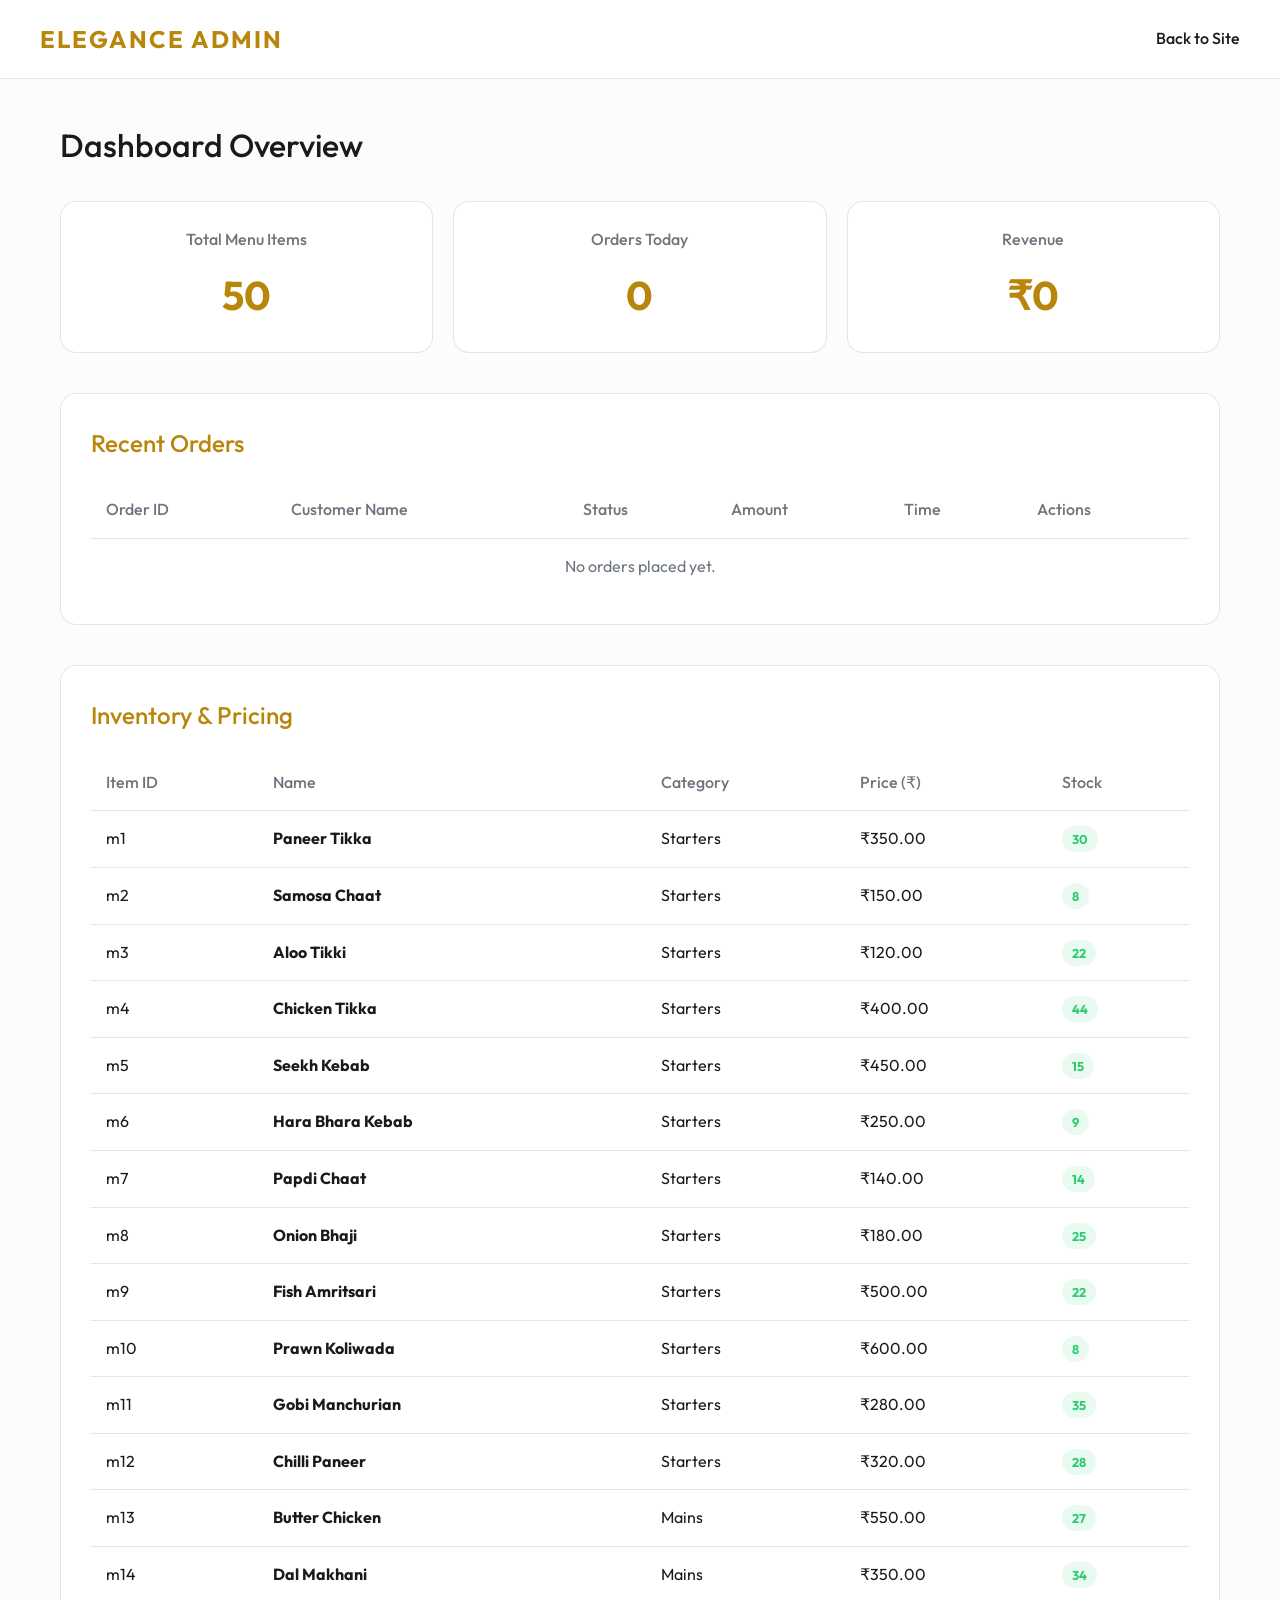
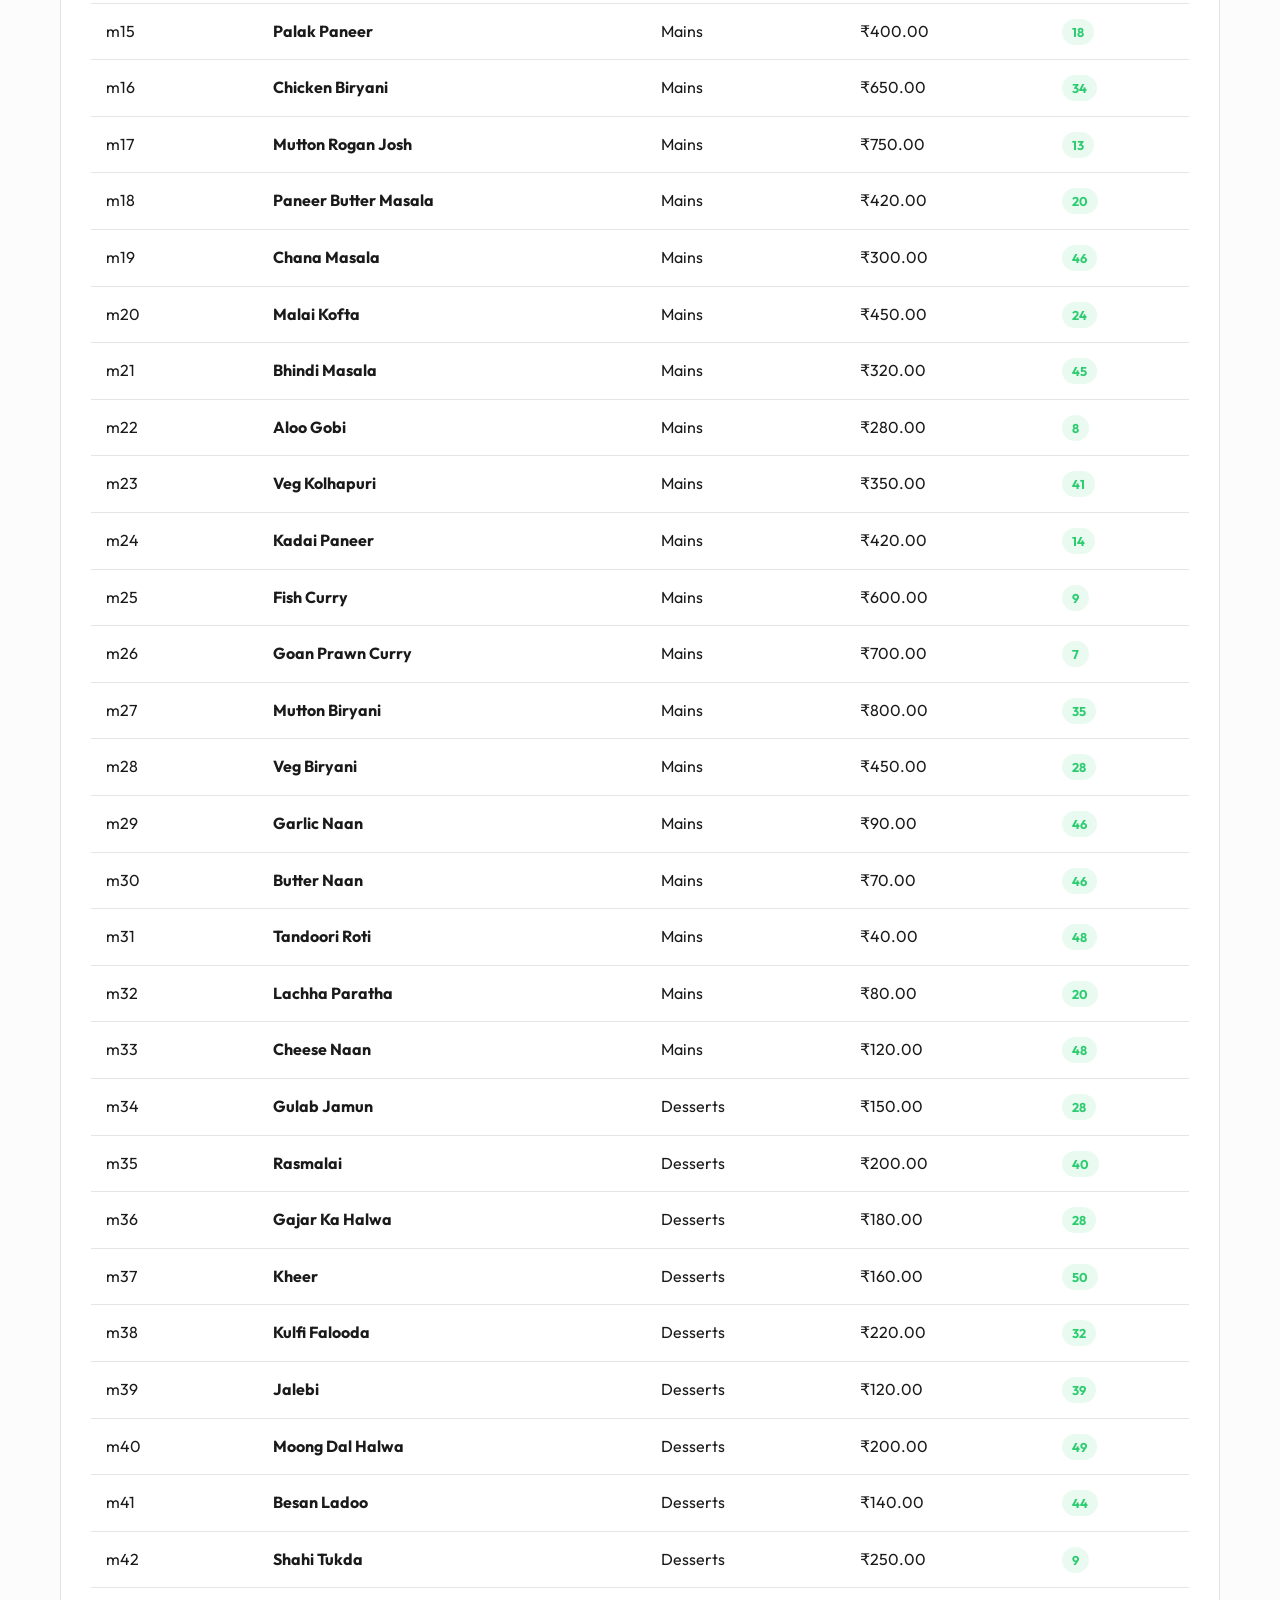
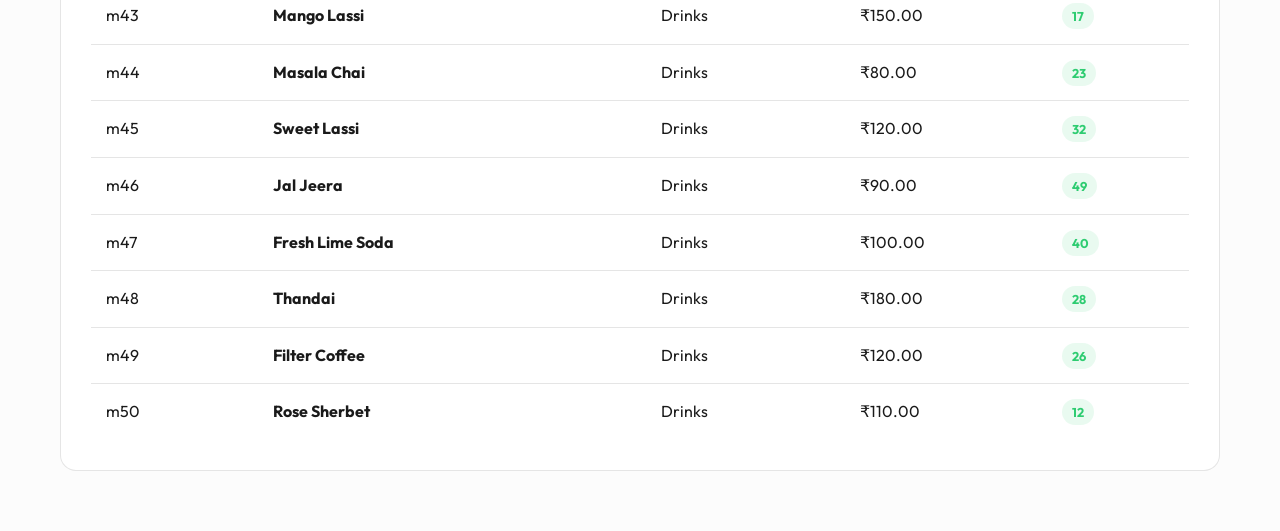
<file: admin.html>
<!DOCTYPE html>
<html lang="en">
<head>
    <meta charset="UTF-8">
    <meta name="viewport" content="width=device-width, initial-scale=1.0">
    <title>Admin Dashboard - Elegance</title>
    <link href="https://fonts.googleapis.com/css2?family=Outfit:wght@300;400;500;600;700&display=swap" rel="stylesheet">
    <link rel="stylesheet" href="css/style.css?v=2">
    <style>
        /* Admin specific styles */
        .admin-main { max-width: 1200px; margin: 120px auto 60px; padding: 0 20px; }
        .dashboard-grid { display: grid; grid-template-columns: repeat(auto-fit, minmax(280px, 1fr)); gap: 20px; margin-bottom: 40px; }
        .stat-card {
            background: var(--card-bg); border: 1px solid var(--card-border);
            border-radius: var(--radius); padding: 25px; text-align: center;
        }
        .stat-card h3 { font-size: 1rem; color: var(--text-muted); margin-bottom: 10px; }
        .stat-card .value { font-size: 2.5rem; color: var(--accent-color); font-weight: 700; }
        
        .admin-section { background: var(--card-bg); border: 1px solid var(--card-border); border-radius: var(--radius); padding: 30px; margin-bottom: 40px; }
        .admin-section h2 { margin-bottom: 20px; color: var(--accent-color); font-size: 1.5rem; }
        
        table { width: 100%; border-collapse: collapse; }
        th, td { padding: 15px; text-align: left; border-bottom: 1px solid var(--card-border); }
        th { color: var(--text-muted); font-weight: 500; }
        tr:last-child td { border-bottom: none; }
        tr:hover td { background: rgba(0,0,0,0.05); }
        
        .badge { padding: 5px 10px; border-radius: 20px; font-size: 0.8rem; }
        .badge.success { background: rgba(46, 204, 113, 0.1); color: var(--success); }
        .badge.warning { background: rgba(241, 196, 15, 0.1); color: #f1c40f; }
        .badge.danger { background: rgba(231, 76, 60, 0.1); color: var(--danger); }
    </style>
</head>
<body>
    <header class="glass-header">
        <div class="logo">ELEGANCE ADMIN</div>
        <div class="header-controls">
            <a href="index.html" style="color: var(--text-color); text-decoration: none; font-weight: 500;">Back to Site</a>
        </div>
    </header>

    <main class="admin-main">
        <h1 style="margin-bottom: 30px;">Dashboard Overview</h1>
        <div class="dashboard-grid">
            <div class="stat-card">
                <h3>Total Menu Items</h3>
                <div class="value" id="totalItemsStat">0</div>
            </div>
            <div class="stat-card">
                <h3>Orders Today</h3>
                <div class="value" id="ordersTodayStat">0</div>
            </div>
            <div class="stat-card">
                <h3>Revenue</h3>
                <div class="value" id="revenueStat">₹0</div>
            </div>
        </div>

        <div class="admin-section">
            <h2>Recent Orders</h2>
            <table>
                <thead>
                    <tr>
                        <th>Order ID</th>
                        <th>Customer Name</th>
                        <th>Status</th>
                        <th>Amount</th>
                        <th>Time</th>
                        <th>Actions</th>
                    </tr>
                </thead>
                <tbody id="ordersTableBody">
                    <!-- Populated dynamically by admin.js -->
                </tbody>
            </table>
        </div>

        <div class="admin-section" style="overflow-x: auto;">
            <h2>Inventory & Pricing</h2>
            <table>
                <thead>
                    <tr>
                        <th>Item ID</th>
                        <th>Name</th>
                        <th>Category</th>
                        <th>Price (₹)</th>
                        <th>Stock</th>
                    </tr>
                </thead>
                <tbody id="inventoryTableBody">
                    <!-- Populated via admin.js -->
                </tbody>
            </table>
        </div>
    </main>

    <script src="js/data.js"></script>
    <script src="js/admin.js"></script>
</body>
</html>
</file>
<file: css/style.css>
:root {
    --bg-color: #fcfcfc;
    --text-color: #1a1a1a;
    --text-muted: #6c757d;
    --accent-color: #b8860b; /* Darker Gold accent for readability */
    --accent-hover: #d4af37;
    --card-bg: rgba(255, 255, 255, 0.8);
    --card-border: rgba(0, 0, 0, 0.1);
    --glass-shadow: 0 8px 32px 0 rgba(0, 0, 0, 0.1);
    --header-bg: rgba(255, 255, 255, 0.85);
    --indicator-bg: rgba(0,0,0,0.03);
    --tab-hover-bg: rgba(0,0,0,0.05);
    --sidebar-cart-bg: rgba(255, 255, 255, 0.98);
    --summary-bg: rgba(0,0,0,0.03);
    --modal-bg: rgba(255, 255, 255, 0.95);
    --menu-scroll-bg: #f8f9fa;
    --qty-bg: rgba(0,0,0,0.02);
    
    --blur: blur(12px);
    --danger: #e74c3c;
    --success: #2ecc71;
    --font-heading: 'Outfit', sans-serif;
    --font-body: 'Outfit', sans-serif;
    --radius: 16px;
    --transition: all 0.3s cubic-bezier(0.25, 0.8, 0.25, 1);
}

[data-theme="dark"] {
    --bg-color: #0d0f12;
    --text-color: #f0f0f0;
    --text-muted: #a0a5ab;
    --accent-color: #d4af37;
    --accent-hover: #f1c40f;
    --card-bg: rgba(20, 24, 30, 0.7);
    --card-border: rgba(255, 255, 255, 0.15);
    --glass-shadow: 0 8px 32px 0 rgba(0, 0, 0, 0.37);
    --header-bg: rgba(13, 15, 18, 0.7);
    --indicator-bg: rgba(255,255,255,0.05);
    --tab-hover-bg: rgba(255,255,255,0.1);
    --sidebar-cart-bg: rgba(13, 15, 18, 0.95);
    --summary-bg: rgba(0,0,0,0.2);
    --modal-bg: rgba(20, 24, 30, 0.85);
    --menu-scroll-bg: #0d0f12;
    --qty-bg: rgba(255,255,255,0.05);
}

* {
    box-sizing: border-box;
    margin: 0;
    padding: 0;
}

body {
    font-family: var(--font-body);
    background-color: var(--bg-color);
    color: var(--text-color);
    min-height: 100vh;
    line-height: 1.6;
    overflow-x: hidden;
}

h1, h2, h3, h4 {
    font-family: var(--font-heading);
    font-weight: 500;
}

/* Typography elements */
.text-center { text-align: center; }

/* Utilities */
.hidden { display: none !important; }

/* Header */
.glass-header {
    position: fixed;
    top: 0;
    left: 0;
    width: 100%;
    padding: 20px 40px;
    display: flex;
    justify-content: space-between;
    align-items: center;
    background: var(--header-bg);
    backdrop-filter: var(--blur);
    -webkit-backdrop-filter: var(--blur);
    border-bottom: 1px solid var(--card-border);
    z-index: 100;
}

.logo {
    font-size: 1.5rem;
    font-weight: 700;
    letter-spacing: 2px;
    color: var(--accent-color);
}

.header-controls {
    display: flex;
    align-items: center;
    gap: 30px;
    position: relative;
}

/* Settings Dropdown */
.settings-dropdown {
    position: absolute;
    top: 50px;
    right: 0;
    background: var(--modal-bg);
    border: 1px solid var(--card-border);
    border-radius: 12px;
    padding: 10px 0;
    min-width: 160px;
    box-shadow: var(--glass-shadow);
    display: none;
    flex-direction: column;
    z-index: 150;
    backdrop-filter: var(--blur);
}
.settings-dropdown.active {
    display: flex;
}
.settings-option {
    background: transparent;
    border: none;
    color: var(--text-color);
    padding: 12px 20px;
    text-align: left;
    font-size: 0.95rem;
    font-family: inherit;
    cursor: pointer;
    transition: var(--transition);
}
.settings-option:hover {
    background: var(--tab-hover-bg);
    color: var(--accent-color);
}

.time-slot-indicator, .settings-btn {
    display: flex;
    align-items: center;
    justify-content: center;
    height: 38px;
    box-sizing: border-box;
    gap: 8px;
    background: var(--indicator-bg);
    padding: 0 16px;
    cursor: pointer;
    color: inherit;
    font-family: inherit;
    outline: none;
    border-radius: 20px;
    border: 1px solid var(--card-border);
    font-size: 0.9rem;
    transition: var(--transition);
}

/* Order Type Toggle Slide */
.order-type-toggle-container {
    display: flex;
    align-items: center;
    background: var(--indicator-bg);
    padding: 4px 12px;
    border-radius: 20px;
    border: 1px solid var(--card-border);
    gap: 8px;
    margin-right: 15px;
}

.order-type-text {
    font-size: 0.85rem;
    font-weight: 500;
    color: var(--text-muted);
    transition: var(--transition);
}

.order-type-text.active {
    color: var(--accent-color);
    font-weight: 700;
}

.order-switch {
    position: relative;
    display: inline-block;
    width: 36px;
    height: 20px;
}

.order-switch input {
    opacity: 0;
    width: 0;
    height: 0;
}

.order-slider {
    position: absolute;
    cursor: pointer;
    top: 0; left: 0; right: 0; bottom: 0;
    background-color: var(--card-border);
    transition: .4s;
    border-radius: 20px;
}

.order-slider:before {
    position: absolute;
    content: "";
    height: 14px;
    width: 14px;
    left: 3px;
    bottom: 3px;
    background-color: var(--bg-color);
    transition: .4s;
    border-radius: 50%;
}

input:checked + .order-slider {
    background-color: var(--accent-color);
}

input:checked + .order-slider:before {
    transform: translateX(16px);
}

.dot {
    width: 8px;
    height: 8px;
    background-color: var(--success);
    border-radius: 50%;
    box-shadow: 0 0 8px var(--success);
}

.cart-btn {
    background: transparent;
    border: none;
    color: var(--text-color);
    cursor: pointer;
    position: relative;
    display: flex;
    align-items: center;
    transition: var(--transition);
}

.cart-btn:hover {
    color: var(--accent-color);
    transform: scale(1.05);
}

.cart-count {
    position: absolute;
    top: -8px;
    right: -12px;
    background: var(--accent-color);
    color: var(--bg-color);
    font-size: 0.75rem;
    font-weight: 700;
    width: 20px;
    height: 20px;
    display: flex;
    align-items: center;
    justify-content: center;
    border-radius: 50%;
}

/* Main */
main {
    padding-top: 100px;
    padding-bottom: 60px;
}

.hero-section {
    text-align: center;
    padding: 60px 20px;
    max-width: 800px;
    margin: 0 auto;
}

.hero-section h1 {
    font-size: 3.5rem;
    margin-bottom: 15px;
    background: linear-gradient(90deg, var(--text-color), var(--text-muted));
    -webkit-background-clip: text;
    background-clip: text;
    -webkit-text-fill-color: transparent;
}

.hero-section p {
    color: var(--text-muted);
    font-size: 1.1rem;
    margin-bottom: 40px;
}

.filter-tabs {
    display: flex;
    justify-content: center;
    flex-wrap: wrap;
    gap: 15px;
}

.tab {
    background: var(--card-bg);
    border: 1px solid var(--card-border);
    color: var(--text-muted);
    padding: 10px 24px;
    border-radius: 30px;
    cursor: pointer;
    font-size: 1rem;
    font-family: inherit;
    transition: var(--transition);
}

.tab:hover {
    background: var(--tab-hover-bg);
    color: var(--text-color);
}

.tab.active {
    background: var(--accent-color);
    color: var(--bg-color);
    border-color: var(--accent-color);
    font-weight: 600;
}

/* Veg Mode Toggle */
.veg-toggle-container {
    display: flex;
    flex-direction: column;
    align-items: center;
    background: var(--card-bg);
    border: 1px solid var(--card-border);
    padding: 10px 16px;
    border-radius: var(--radius);
    gap: 8px;
    box-shadow: 0 2px 10px rgba(0,0,0,0.05);
}

.veg-label {
    font-size: 0.85rem;
    font-weight: 600;
    color: var(--text-color);
}

.veg-switch {
    position: relative;
    display: inline-block;
    width: 48px;
    height: 26px;
}

.veg-switch input {
    opacity: 0;
    width: 0;
    height: 0;
}

.veg-slider {
    position: absolute;
    cursor: pointer;
    top: 0; left: 0; right: 0; bottom: 0;
    background-color: var(--card-border);
    transition: .4s;
    border-radius: 34px;
}

.veg-slider:before {
    position: absolute;
    content: "";
    height: 18px;
    width: 18px;
    left: 4px;
    bottom: 4px;
    background-color: var(--bg-color);
    transition: .4s;
    border-radius: 50%;
}

input:checked + .veg-slider {
    background-color: #2ecc71; /* Green for Veg */
}

input:checked + .veg-slider:before {
    transform: translateX(22px);
}

/* Menu Grid */
.menu-board {
    padding: 0 40px;
    max-width: 1400px;
    margin: 0 auto;
}

.menu-grid {
    display: grid;
    grid-template-columns: repeat(auto-fill, minmax(300px, 1fr));
    gap: 30px;
}

.food-card {
    background: var(--card-bg);
    border: 1px solid var(--card-border);
    border-radius: var(--radius);
    overflow: hidden;
    backdrop-filter: var(--blur);
    -webkit-backdrop-filter: var(--blur);
    transition: var(--transition);
    display: flex;
    flex-direction: column;
}

.food-card:hover {
    transform: translateY(-5px);
    box-shadow: var(--glass-shadow);
    border-color: rgba(255,255,255,0.2);
}

.card-img {
    width: 100%;
    height: 220px;
    object-fit: cover;
    border-bottom: 1px solid var(--card-border);
}

.card-content {
    padding: 20px;
    display: flex;
    flex-direction: column;
    flex-grow: 1;
}

.card-header {
    display: flex;
    justify-content: space-between;
    align-items: flex-start;
    margin-bottom: 10px;
}

.card-title {
    font-size: 1.25rem;
    font-weight: 600;
}

.card-price {
    font-size: 1.15rem;
    color: var(--accent-color);
    font-weight: 700;
}

.card-desc {
    color: var(--text-muted);
    font-size: 0.9rem;
    margin-bottom: 20px;
    flex-grow: 1;
}

.card-meta {
    display: flex;
    justify-content: space-between;
    align-items: center;
    margin-bottom: 15px;
    font-size: 0.8rem;
    color: var(--text-muted);
}

.stock-pill {
    background: var(--tab-hover-bg);
    padding: 4px 10px;
    border-radius: 12px;
}

.stock-pill.low { color: var(--accent-color); }
.stock-pill.out { color: var(--danger); background: rgba(231, 76, 60, 0.1); }

.nutrition-link {
    color: var(--text-muted);
    text-decoration: underline;
    cursor: pointer;
    transition: var(--transition);
}
.nutrition-link:hover { color: var(--text-color); }

.add-btn {
    width: 100%;
    background: transparent;
    border: 1px solid var(--accent-color);
    color: var(--accent-color);
    padding: 12px;
    border-radius: 8px;
    font-family: inherit;
    font-size: 1rem;
    cursor: pointer;
    transition: var(--transition);
}

.add-btn:hover:not(:disabled) {
    background: var(--accent-color);
    color: var(--bg-color);
}

.add-btn:disabled {
    border-color: var(--card-border);
    color: var(--text-muted);
    cursor: not-allowed;
}

/* Recommendations */
.recommendations {
    padding: 60px 40px;
    max-width: 1400px;
    margin: 0 auto;
    border-top: 1px solid var(--card-border);
    margin-top: 60px;
}

.recommendations h2 {
    font-size: 2rem;
    margin-bottom: 30px;
    text-align: center;
}

/* Sidebar Cart */
.sidebar-cart {
    position: fixed;
    top: 0;
    right: -400px;
    width: 400px;
    height: 100vh;
    background: var(--sidebar-cart-bg);
    backdrop-filter: blur(20px);
    border-left: 1px solid var(--card-border);
    z-index: 1000;
    display: flex;
    flex-direction: column;
    transition: right 0.4s cubic-bezier(0.25, 0.8, 0.25, 1);
}

.sidebar-cart.open {
    right: 0;
}

.cart-header {
    display: flex;
    justify-content: space-between;
    align-items: center;
    padding: 24px;
    border-bottom: 1px solid var(--card-border);
}

.close-btn {
    background: none;
    border: none;
    color: var(--text-color);
    font-size: 1.5rem;
    cursor: pointer;
    transition: var(--transition);
}
.close-btn:hover { color: var(--accent-color); }

.cart-items {
    flex-grow: 1;
    overflow-y: auto;
    padding: 24px;
}

.cart-item {
    display: flex;
    justify-content: space-between;
    align-items: center;
    border-bottom: 1px solid var(--card-border);
    padding-bottom: 15px;
    margin-bottom: 15px;
}

.cart-item-info {
    display: flex;
    flex-direction: column;
}

.cart-item-title { font-weight: 500; }
.cart-item-price { color: var(--accent-color); font-size: 0.9rem; }

.cart-item-actions {
    display: flex;
    align-items: center;
    gap: 15px;
}

.cart-item-remove {
    background: transparent;
    border: none;
    color: var(--danger);
    cursor: pointer;
    font-size: 0.9rem;
}

.cart-summary {
    padding: 24px;
    border-top: 1px solid var(--card-border);
    background: var(--summary-bg);
}

.summary-line {
    display: flex;
    justify-content: space-between;
    margin-bottom: 15px;
    color: var(--text-muted);
}

.summary-line.total {
    color: var(--text-color);
    font-size: 1.25rem;
    font-weight: 600;
    margin-bottom: 25px;
}

.dynamic-pricing-alert {
    color: var(--accent-color);
    font-size: 0.85rem;
}

.checkout-btn {
    width: 100%;
    padding: 16px;
    background: var(--accent-color);
    color: var(--bg-color);
    border: none;
    border-radius: 8px;
    font-size: 1.1rem;
    font-weight: 600;
    cursor: pointer;
    transition: var(--transition);
}
.checkout-btn:hover { background: var(--accent-hover); }

/* Fixed QR Container */
.fixed-qr-container {
    position: fixed;
    top: 100px;
    right: 30px;
    background: #ffffff;
    padding: 20px;
    border-radius: 12px;
    box-shadow: 0 10px 30px rgba(0, 0, 0, 0.5);
    z-index: 50;
    text-align: center;
    border: 3px solid var(--accent-color);
    transition: var(--transition);
    display: flex;
    flex-direction: column;
    align-items: center;
    gap: 15px;
}
.fixed-qr-container:hover {
    transform: translateY(-5px);
    box-shadow: 0 15px 40px rgba(0, 0, 0, 0.7);
}
.qr-label {
    color: #0d0f12;
    font-size: 1rem;
    font-weight: 700;
    text-transform: uppercase;
    letter-spacing: 0.5px;
    padding-bottom: 5px;
}

/* Modals */
.modal-overlay {
    position: fixed;
    top: 0; left: 0; width: 100%; height: 100%;
    background: rgba(0,0,0,0.7);
    backdrop-filter: blur(5px);
    z-index: 2000;
    display: flex;
    align-items: center;
    justify-content: center;
    opacity: 0;
    visibility: hidden;
    transition: var(--transition);
}
.modal-overlay.active {
    opacity: 1;
    visibility: visible;
}

.glass-modal {
    background: var(--modal-bg);
    backdrop-filter: blur(25px);
    border: 1px solid var(--card-border);
    padding: 40px;
    border-radius: var(--radius);
    position: relative;
    max-width: 500px;
    width: 90%;
    box-shadow: var(--glass-shadow);
    transform: scale(0.9);
    transition: var(--transition);
}
.modal-overlay.active .glass-modal { transform: scale(1); }

.glass-modal .close-btn {
    position: absolute;
    top: 20px;
    right: 20px;
}

#qrcode {
    display: flex;
    justify-content: center;
    align-items: center;
    width: 120px;
    height: 120px;
    background: #fff;
    overflow: hidden;
}
#qrcode img, #qrcode canvas {
    max-width: 100%;
    max-height: 100%;
}

.nutrition-content { margin-top: 20px; }
.nutrition-row {
    display: flex;
    justify-content: space-between;
    padding: 12px 0;
    border-bottom: 1px solid var(--card-border);
}
.nutrition-row:last-child { border: none; }

/* Sidebar Menu (PDF) */
.sidebar-menu {
    position: fixed;
    top: 0;
    left: -600px;
    width: 600px;
    height: 100vh;
    background: var(--sidebar-cart-bg);
    backdrop-filter: blur(20px);
    border-right: 1px solid var(--card-border);
    z-index: 1000;
    display: flex;
    flex-direction: column;
    transition: left 0.4s cubic-bezier(0.25, 0.8, 0.25, 1);
}

.sidebar-menu.open {
    left: 0;
}

/* Sidebar Image Scroll */
.menu-scroll-container {
    flex-grow: 1;
    width: 100%;
    overflow-y: auto;
    background: var(--menu-scroll-bg);
    padding: 20px;
    display: flex;
    flex-direction: column;
    gap: 20px;
}
.scroll-img {
    width: 100%;
    height: auto;
    object-fit: contain;
    border-radius: 8px;
    box-shadow: 0 4px 15px rgba(0,0,0,0.5);
}
/* Custom Scrollbar for Menu */
.menu-scroll-container::-webkit-scrollbar {
    width: 8px;
}
.menu-scroll-container::-webkit-scrollbar-track {
    background: rgba(255,255,255,0.05);
}
.menu-scroll-container::-webkit-scrollbar-thumb {
    background: var(--accent-color);
    border-radius: 4px;
}

/* Responsive */
@media (max-width: 768px) {
    .menu-board { padding: 0 20px; }
    .glass-header { padding: 15px 20px; }
    .hero-section h1 { font-size: 2.5rem; }
    .sidebar-cart { width: 100%; right: -100%; }
    .sidebar-menu { width: 100%; left: -100%; }
}

/* SMART PRICING & QTY CONTROLS */
.mrp-price {
    text-decoration: line-through;
    color: var(--text-muted);
    font-size: 0.9em;
    margin-right: 8px;
}

.final-price {
    font-size: 1.15rem;
    color: var(--text-color);
    font-weight: 700;
}

.discount-tag-text {
    color: var(--success);
    font-size: 0.85em;
    font-weight: 600;
    margin-left: 8px;
}

.card-img-container {
    position: relative;
}

.card-tags {
    position: absolute;
    top: 10px;
    left: 10px;
    display: flex;
    flex-direction: column;
    gap: 5px;
}

.badge {
    background: var(--accent-color);
    color: var(--bg-color);
    padding: 4px 8px;
    border-radius: 4px;
    font-size: 0.75rem;
    font-weight: 700;
    text-transform: uppercase;
}
.badge.discount {
    background: var(--success);
    color: #fff;
}

.qty-controls {
    display: flex;
    align-items: center;
    justify-content: space-between;
    width: 100%;
    background: var(--qty-bg);
    border: 1px solid var(--accent-color);
    border-radius: 8px;
    overflow: hidden;
}

.qty-btn {
    background: transparent;
    border: none;
    color: var(--accent-color);
    padding: 12px 15px;
    cursor: pointer;
    font-size: 1.2rem;
    line-height: 1;
    transition: var(--transition);
}

.qty-btn:hover {
    background: var(--accent-color);
    color: var(--bg-color);
}

.qty-display {
    flex-grow: 1;
    text-align: center;
    font-weight: 600;
    color: var(--text-color);
}

.savings-text {
    color: var(--success);
    font-weight: 600;
    font-size: 0.9rem;
    margin-top: 5px;
}

.savings-banner {
    background: rgba(46, 204, 113, 0.1);
    border: 1px solid var(--success);
    color: var(--success);
    padding: 10px;
    border-radius: 8px;
    text-align: center;
    font-weight: 600;
    margin-bottom: 20px;
}

/* Footer Section */
.site-footer {
    background: var(--card-bg);
    border-top: 1px solid var(--card-border);
    backdrop-filter: var(--blur);
    -webkit-backdrop-filter: var(--blur);
    padding: 60px 40px 20px;
    margin-top: 60px;
}

.footer-container {
    max-width: 1400px;
    margin: 0 auto;
    display: grid;
    grid-template-columns: repeat(auto-fit, minmax(200px, 1fr));
    gap: 40px;
    margin-bottom: 40px;
}

.footer-column h4 {
    font-size: 1.2rem;
    margin-bottom: 20px;
    color: var(--accent-color);
    font-weight: 600;
}

.footer-column ul {
    list-style: none;
}

.footer-column ul li {
    margin-bottom: 12px;
    color: var(--text-muted);
    font-size: 0.95rem;
}

.footer-column ul li a {
    color: var(--text-muted);
    text-decoration: none;
    transition: var(--transition);
}

.footer-column ul li a:hover {
    color: var(--accent-color);
}

.footer-bottom {
    text-align: center;
    padding-top: 20px;
    border-top: 1px solid var(--card-border);
    color: var(--text-muted);
    font-size: 0.85rem;
}
</file>
